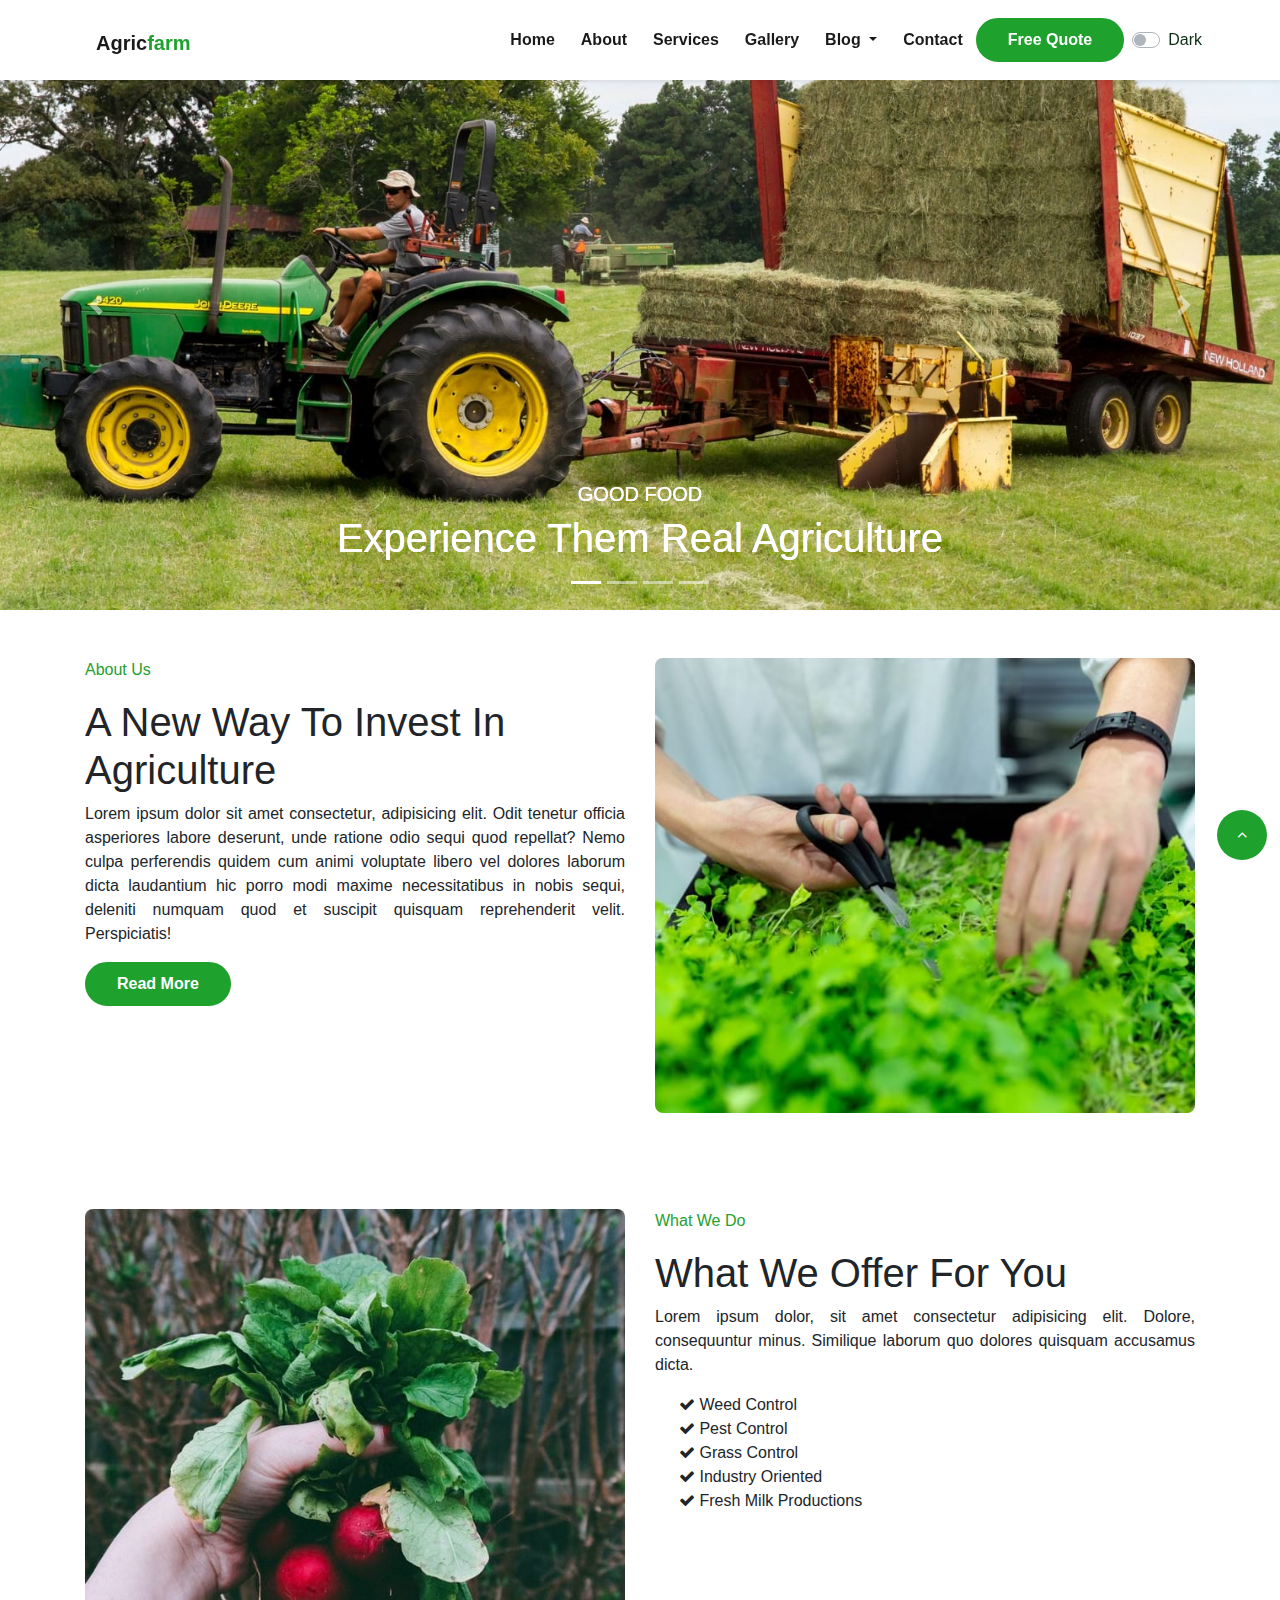
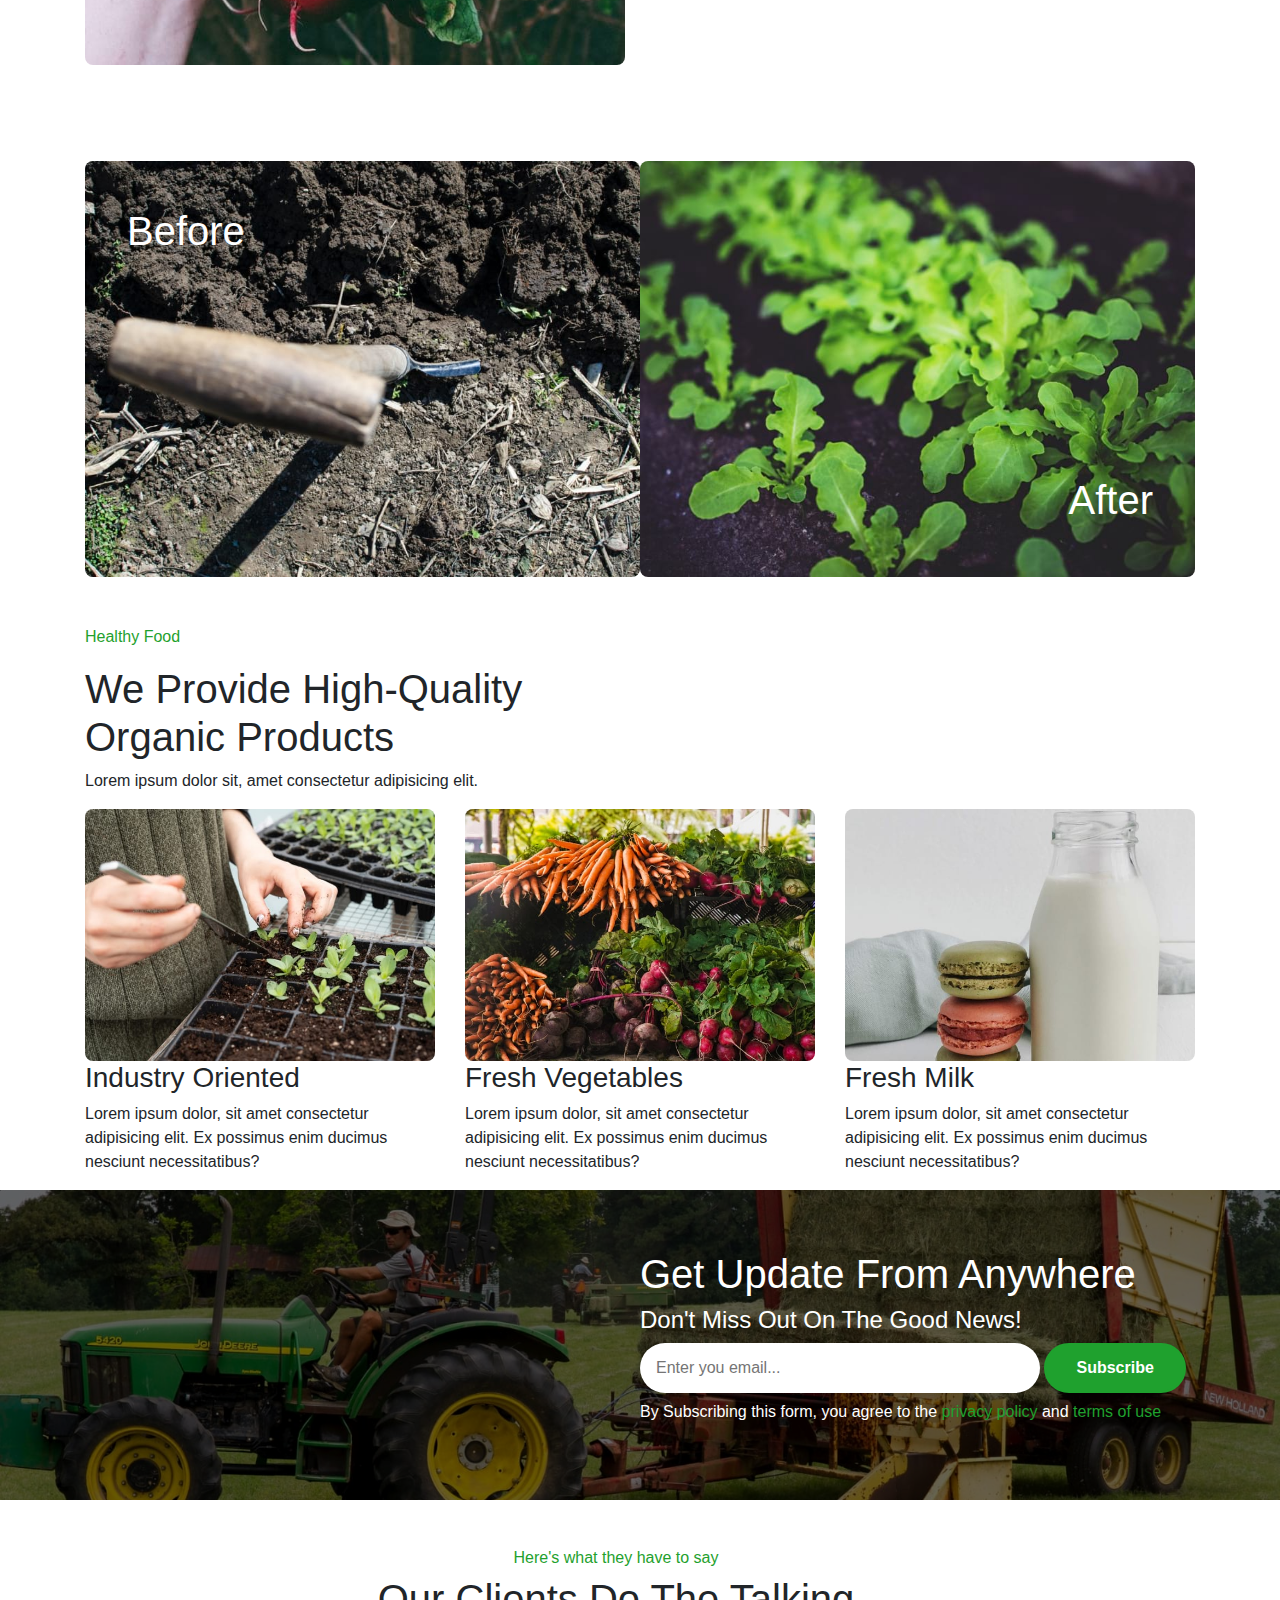
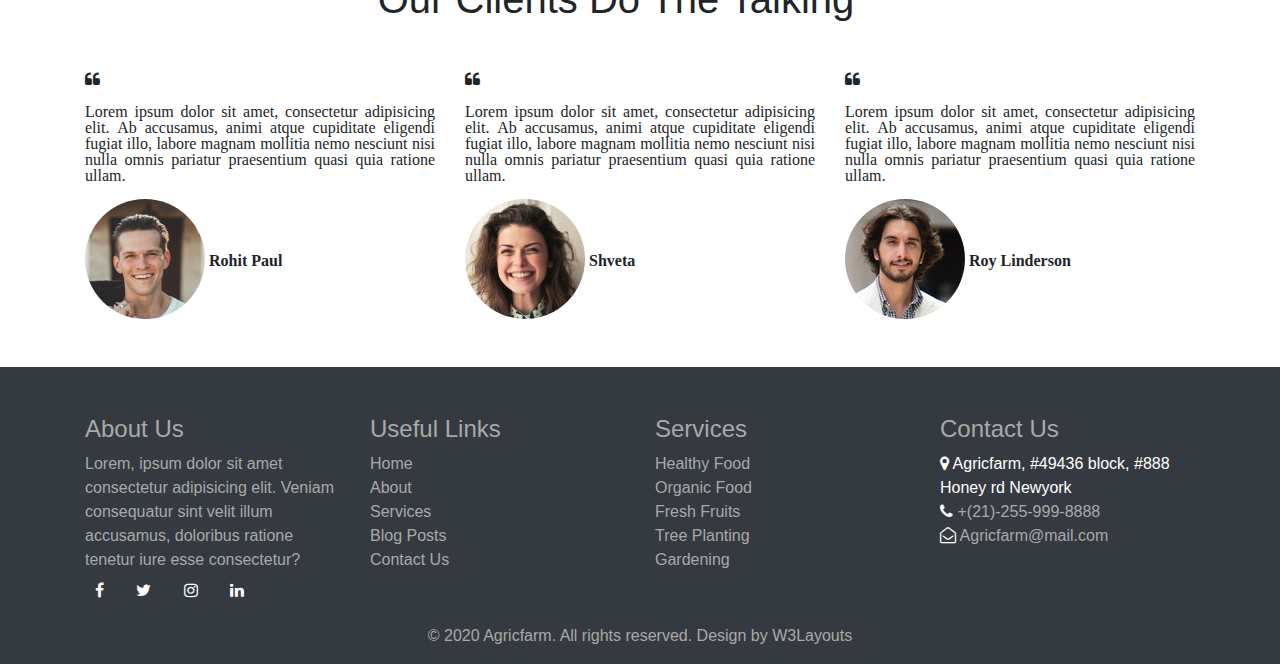
<file: ASSIGMENT FOR WEB/agricfarm/index.html>
<!DOCTYPE html>
<html lang="en">
<head>
    <meta charset="UTF-8">
    <meta http-equiv="X-UA-Compatible" content="IE=edge">
    <meta name="viewport" content="width=device-width, initial-scale=1.0">
    <link rel="stylesheet" href="https://cdn.jsdelivr.net/npm/bootstrap@4.6.0/dist/css/bootstrap.min.css" integrity="sha384-B0vP5xmATw1+K9KRQjQERJvTumQW0nPEzvF6L/Z6nronJ3oUOFUFpCjEUQouq2+l" crossorigin="anonymous">
    <link rel="stylesheet" href="css/bootstrap.css">
    <link rel="stylesheet" href="css/bootstrap.min.css">
    <link rel="stylesheet" href="css/style.css">
    <link rel="stylesheet" href="https://cdnjs.cloudflare.com/ajax/libs/font-awesome/4.7.0/css/font-awesome.min.css">
    <link rel="stylesheet" href="css/dark-mode.css">
    <title>Document</title>
</head>
<body>
    <div class="container-fluid ">
        <nav class="navbar navbar-expand-lg navbar-light bg-white shadow-sm fixed-top bg-black  " style="color: black;">
            <h1><a class="navbar-brand mr-lg-5 pl-5 ml-5"   href="#">Agric<span class="heyy">farm</span></a></h1>
            <button class="navbar-toggler" type="button" data-toggle="collapse" data-target="#navbarSupportedContent" aria-controls="navbarSupportedContent" aria-expanded="false" aria-label="Toggle navigation">
              <span class="navbar-toggler-icon"></span>
            </button>
          
            <div class="collapse navbar-collapse "  id="navbarSupportedContent">
              <ul class="navbar-nav ml-auto nav1 ">
                <li class="nav-item active">
                  <a class="nav-link" href="#">Home <span class="sr-only">(current)</span></a>
                </li>
                <li class="nav-item active">
                  <a class="nav-link" href="#">About</a>
                </li>
                <li class="nav-item active">
                    <a class="nav-link" href="#">Services</a>
                  </li>
                  <li class="nav-item active">
                    <a class="nav-link" href="#">Gallery</a>
                  </li>
                 
                <li class="nav-item dropdown active">
                  <a class="nav-link dropdown-toggle" href="#" id="navbarDropdown" role="button" data-toggle="dropdown" aria-haspopup="true" aria-expanded="false">
                    Blog
                  </a>
                  <div class="dropdown-menu" aria-labelledby="navbarDropdown">
                    <a class="dropdown-item" href="#">Action</a>
                    <a class="dropdown-item" href="#">Another action</a>
                    <div class="dropdown-divider"></div>
                    <a class="dropdown-item" href="#">Something else here</a>
                  </div>
                </li>
                <li class="nav-item active">
                    <a class="nav-link" href="#">Contact</a>    
                  </li>
                
              </ul>
              <form class="form-inline my-2 my-lg-0">
               
                <button class="btn btn-outline-success my-2 my-sm-0  " type="submit"  >Free Quote</button>
              </form>

              <div class="mobile-position pr-5 pl-2 ">
                <div class="custom-control custom-switch">
                   <input type="checkbox" class="custom-control-input" id="darkSwitch">
                     <label class="custom-control-label" for="darkSwitch" style="color: #0b2e13">Dark</label>
                </div>
           </div>
            </div>
          </nav>

          



    </div>

    <div class="container-fluid">
      <div class="bd-example">
        <div id="carouselExampleCaptions" class="carousel slide" data-ride="carousel">
          <ol class="carousel-indicators">
            <li data-target="#carouselExampleCaptions" data-slide-to="0" class="active"></li>
            <li data-target="#carouselExampleCaptions" data-slide-to="1"></li>
            <li data-target="#carouselExampleCaptions" data-slide-to="2"></li>
            <li data-target="#carouselExampleCaptions" data-slide-to="3"></li>
          </ol>
          <div class="carousel-inner">
            <div class="carousel-item active">
              <img src="./images/banner1.jpg" class="d-block w-100" alt="...">
              <div class="carousel-caption d-none d-md-block">
                <h5>GOOD FOOD</h5>


                  <h1>Experience Them Real Agriculture</h1>

              </div>
            </div>
            <div class="carousel-inner">
            <div class="carousel-item active">
              <img src="./images/banner4.jpg" class="d-block w-100" alt="...">
              <div class="carousel-caption d-none d-md-block">
                <h5>GOOD FOOD</h5>


                  <h1>Experience Them Real Agriculture</h1>

              </div>
            </div>

            <div class="carousel-item">
              <img src="./images/banner2.jpg" class="d-block w-100" alt="...">
              <div class="carousel-caption d-none d-md-block">
                <h5>GOOD FOOD</h5>
                <h1>Healthy Food For Good Health</h1>
              </div>
            </div>
            <div class="carousel-item">
              <img src="./images/banner3.jpg" class="d-block w-100" alt="...">
              <div class="carousel-caption d-none d-md-block">
                 <h5>GOOD FOOD</h5>
                 <h1>Healthy Milk For Good Health</h1>
              </div>
            </div>
          </div>
          <a class="carousel-control-prev" href="#carouselExampleCaptions" role="button" data-slide="prev">
            <span class="carousel-control-prev-icon" aria-hidden="true"></span>
            <span class="sr-only">Previous</span>
          </a>
          <a class="carousel-control-next" href="#carouselExampleCaptions" role="button" data-slide="next">
            <span class="carousel-control-next-icon" aria-hidden="true"></span>
            <span class="sr-only">Next</span>
          </a>
        </div>
      </div>
    </div>

    <div class="container fstone">
      <div class="row mt-lg-5 mt-5">
        <div class="col-md-6">
          <p class="pp">About Us</p>
          <h1>A New Way To Invest In Agriculture</h1>
          <p class="text-justify">Lorem ipsum dolor sit amet consectetur, adipisicing elit. Odit tenetur officia asperiores labore deserunt, unde ratione odio sequi quod repellat? Nemo culpa perferendis quidem cum animi voluptate libero vel dolores laborum dicta laudantium hic porro modi maxime necessitatibus in nobis sequi, deleniti numquam quod et suscipit quisquam reprehenderit velit. Perspiciatis!</p>
          <button class="btn">Read More</button>
        </div>

        <div class="col-md-6 pb-5">
          <img src="./images/ab3.jpg" class="img-fluid " alt="">
        </div>
      </div>
    </div>

    <div class="container sstone">
      <div class="row mt-lg-5">

        <div class="col-md-6 pb-5">
          <img src="./images/ab4.jpg" class="img-fluid " alt="">
        </div>

        <div class="col-md-6 ">
          <p class="pp">What We Do</p>
          <h1>What We Offer For You</h1>
          <p class="text-justify">Lorem ipsum dolor, sit amet consectetur adipisicing elit. Dolore, consequuntur minus. Similique laborum quo dolores quisquam accusamus dicta.</p>
          <ul class="pl-4"> 
            <li><i class="fa fa-check"></i> Weed Control</li>
            <li><i class="fa fa-check"></i> Pest Control</li>
            <li><i class="fa fa-check"></i> Grass Control</li>
            <li><i class="fa fa-check"></i> Industry Oriented</li>
            <li><i class="fa fa-check"></i> Fresh Milk Productions</li>
          </ul>
        </div>

        
      </div>
    </div>

    

        
      </div>
    </div>

    <div class="container tstone">
      <div class="row mt-lg-5">

        <div class="col-md-6 pb-5 pr-0 ">
          <img src="./images/ab1.jpg" class="img-fluid " alt="">
          <h1 class="bf">Before</h1>
        </div>

        <div class="col-md-6 pl-0 ">
          <img src="./images/ab2.jpg" class="img-fluid" alt="">
          <h1 class="af">After</h1>
        </div>

        
      </div>
    </div>

    <div class="container">
      <div class="row">
        <div class="col-md-6">
          <p class="pp">Healthy Food</p>
          <h1 >We Provide High-Quality Organic Products </h1>
          <p>Lorem ipsum dolor sit, amet consectetur adipisicing elit.</p>
        </div>
      </div>
    </div>

    <div class="container">
      <div class="row">
        <div class="col-md-4">
          <img class="img-fluid" src="./images/g1.jpg" alt="">
          <h3>Industry Oriented</h3>
          <p>Lorem ipsum dolor, sit amet consectetur adipisicing elit. Ex possimus enim ducimus nesciunt necessitatibus?</p>
        </div>

        <div class="col-md-4">
          <img class="img-fluid" src="./images/g2.jpg" alt="">
          <h3>Fresh Vegetables</h3>
          <p>Lorem ipsum dolor, sit amet consectetur adipisicing elit. Ex possimus enim ducimus nesciunt necessitatibus?</p>
        </div>

        <div class="col-md-4">
          <img class="img-fluid" src="./images/g3.jpg" alt="">
          <h3>Fresh Milk</h3>
          <p>Lorem ipsum dolor, sit amet consectetur adipisicing elit. Ex possimus enim ducimus nesciunt necessitatibus?</p>
        </div>
      </div>
    </div>

    <div class="container-fluid bg-img">
      <div class="forop row ">
        <div class="container col-md-6 "></div>
        <div class="container  opac col-md-6  ">
          <h1>Get Update From Anywhere</h1>
          <h4 >Don't Miss Out On The Good News!</h4>
          <input type="text" placeholder="Enter you email..." class="bott">
          <button type="submit" class="btn-im">Subscribe</button>
          <p class="ppp">By Subscribing this form, you agree to the <a href="#">privacy policy</a> and <a href="#">terms of use</a></p>
    
         </div>
      </div>
     
    </div>
    <div class="container-fluid pt-5 mb-5">
      <div class="peoples mr-lg-5  text-center pt-5">
         <h6 style="color: #1fa12e"> Here's what they have to say</h6>
          <h1> Our Clients Do The Talking</h1>
      </div>
    </div>

    <div class="container mb-5">
      <div class="row">
          <span class="col-md-4 fa fa-quote-left text-justify  ">
              <br> <br>
              Lorem ipsum dolor sit amet, consectetur
              adipisicing elit. Ab accusamus, animi
              atque cupiditate eligendi fugiat illo,
              labore magnam mollitia nemo nesciunt
              nisi nulla omnis pariatur
              praesentium quasi quia ratione ullam.
              <br> <br>
              <img src="images/c1.jpg" class="img-fluid rounded-circle"><b> Rohit Paul</b>
          </span>
          <span class="col-md-4 fa fa-quote-left text-justify ">
              <br> <br>
              Lorem ipsum dolor sit amet, consectetur
              adipisicing elit. Ab accusamus, animi
              atque cupiditate eligendi fugiat illo,
              labore magnam mollitia nemo nesciunt
              nisi nulla omnis pariatur
              praesentium quasi quia ratione ullam.
              <br> <br>
              <img src="images/c2.jpg" class="img-fluid rounded-circle"><b> Shveta</b>
          </span>
          <span class="col-md-4 fa fa-quote-left text-justify  ">
              <br> <br>
              Lorem ipsum dolor sit amet, consectetur
              adipisicing elit. Ab accusamus, animi
              atque cupiditate eligendi fugiat illo,
              labore magnam mollitia nemo nesciunt
              nisi nulla omnis pariatur
              praesentium quasi quia ratione ullam.
               <br> <br>
              <img src="images/c3.jpg" class="img-fluid rounded-circle"><b> Roy Linderson</b>
          </span>
      </div>
  </div>



  
    <footer class="bg-dark">
        <div class="container ">
           <div class="row pt-5">
               <span class="col-md-3">
                   <h4>About Us</h4>
                   Lorem, ipsum dolor sit amet consectetur adipisicing elit. Veniam consequatur sint velit illum accusamus, doloribus ratione tenetur iure esse consectetur?
                   <ul class="st">
                       <li class="list-inline-item"><a href="#"><i class="fa fa-facebook"></i></a></li>
                       <li class="list-inline-item"><a href="#"><i class="fa fa-twitter"></i></a></li>
                       <li class="list-inline-item"><a href="#"><i class="fa fa-instagram"></i></a></li>
                       <li class="list-inline-item"><a href="#"><i class="fa fa-linkedin"></i></a></li>
                   </ul>
               </span>
               

               <span class="col-md-3">
                   <h4>Useful Links</h4>
                 <ul>
                     <li><a href="#">Home</a></li>
                     <li><a href="#">About</a></li>
                     <li><a href="#">Services</a></li>
                     <li><a href="#">Blog Posts</a></li>
                     <li><a href="#">Contact Us</a></li>
                 </ul>
             </span>

             <span class="col-md-3">
               <h4>Services</h4>
                   <ul>
                       <li><a href="#">Healthy Food</a></li>
                       <li><a href="#">Organic Food</a></li>
                       <li><a href="#">Fresh Fruits</a></li>
                       <li><a href="#">Tree Planting</a></li>
                       <li><a href="#">Gardening</a></li>
                   </ul>
             </span>

             <span class="col-md-3">
               <h4>Contact Us</h4>
                <ul class="tt">
                  <li><i class="fa fa-map-marker"></i> Agricfarm, #49436 block, #888 Honey rd Newyork</li>
                  <li><i class="fa fa-phone"></i> <a href="#">+(21)-255-999-8888</a>  </li>
                  <li><i class="fa fa-envelope-open-o"></i> <a href="#">Agricfarm@mail.com</a></li>
                </ul>
             </span>

             <div class="footer text-center">
              <p>© 2020 Agricfarm. All rights reserved. Design by <a href="https://w3layouts.com/">W3Layouts</a></p>
             </div>
        </div>
        </div>
    </footer>
     <script src="./js/dark-mode-switch.min.js">

     </script>

     <script src="js/jquery.min.js"></script>
     <script src="js/bootstrap.min.js"></script>
     <script src="js/bootstrap.js"></script>

     <button onclick="topFunction()" id="myBtn" title="Go to top" > <i class="fa fa-angle-up"></i></button>
      <script>
          //Get the button:
            mybutton = document.getElementById("myBtn");
            // When the user scrolls down 20px from the top of the document, show the button
            window.onscroll = function() {scrollFunction()};
            function scrollFunction() {
              if (document.body.scrollTop > 20 || document.documentElement.scrollTop > 20) {
                mybutton.style.display = "block";
              } else {
                mybutton.style.display = "none";
              }
            }
            // When the user clicks on the button, scroll to the top of the document
            function topFunction() {
              document.body.scrollTop = 0; // For Safari
              document.documentElement.scrollTop = 0; // For Chrome, Firefox, IE and Opera
            }
      </script>
</body>
</html>
</file>
<file: ASSIGMENT FOR WEB/agricfarm/css/style.css>
* {
  margin: 0px;
  padding: 0px;
}
.container-fluid {
  padding: 0 !important;
}

.navbar {
  float: left;
  width: 100% !important;
  background: white;
  height: 80px;
  padding: 0 0 0 0 !important;
  font-family: sans-serif;
}

.navbar-brand {
  font-weight: bold;
}

.heyy {
  color: #1fa12e;
}

footer li {
  list-style: none;
}

.btn {
  color: white;
  background: #1fa12e;
  border-radius: 25px;
  border: 2px solid #1fa12e;
  font-weight: 600;
  line-height: 28px;
  padding-right: 30px;
  padding-left: 30px;
}

.btn:hover {
  background: white;
  color: #1fa12e;
  border: 2px solid;
  border-radius: 25px;
  transition: 1s;
}

/* .navbar .collapse .navbar-nav ul li:hover {
  color: #1fa12e;
} */

.nav-link {
  font-weight: 600;
}

.nav-link:hover {
  color: #1fa12e !important;
  text-decoration: underline;
}

footer .container {
  color: darkgray;
}

footer a {
  text-decoration: none;
  color: darkgray;
}

footer a:hover {
  color: white;
  text-decoration: none;
}

footer .st li {
  display: inline;
}

.pp {
  color: #1fa12e;
}

.img-fluid {
  max-width: 100%;
  height: auto;
  border-radius: 8px;
  /* vertical-align: middle !important; */
}

.fstone {
  width: 100%;
}

.pl-4 li {
  list-style: none;
}

.tstone {
  position: relative;
}

.bf {
  position: absolute;
  top: 10%;
  left: 10%;
  color: white;
}

.af {
  position: absolute;
  bottom: 20%;
  right: 10%;
  color: white;
}

.footer {
  width: 100%;
  text-align: center !important;
}

.bg-img {
  background: url(../images/banner4.jpg) no-repeat center center/cover;
  position: relative;
  height: auto;
  width: 100%;
}

.bg-img {
  color: white;
}

.bg-img a {
  color: #1fa12e;
  margin: 0;
}

.bg-img .container {
  padding: 60px 0 !important;
}

.btn-im {
  color: white;
  background: #1fa12e;
  border-radius: 25px;
  border: 2px solid #1fa12e;
  font-weight: 600;
  line-height: 28px;
  padding-right: 30px;
  padding-left: 30px;
  height: 50px;
}

.bott {
  font-size: 16px;
  border-radius: 25px;
  height: 50px;
  padding: 0px 16px;
  outline: none;
  border: none;
  width: 400px;
}

. h5 {
  font-weight: 16 px  ;


}

.st i {
  color: white;
}

.bg-dark .st i {
  padding: 10px 10px 10px 10px;
  border-radius: 50%;
}

.bg-dark .st i:hover {
  background-color: #1fa12e;

  transition: 0.3s;
}

.forop {
  background-color: rgba(0, 0, 0, 0.6);

  bottom: 40%;
}

/* .opac {
  margin-left: 50%;
} */

.ppp {
  font-size: 16px;
  font-weight: normal;
  padding-top: 1%;
}

.ppp a {
  text-decoration: none;
}

.ppp a:hover {
  color: green;
  transition: 0.5s;
}

#myBtn {
  position: absolute;
  bottom: 40px;
  right: 1%;
  background-color: #1fa12e;
  border: none;
  height: 50px;
  width: 50px;
  border-radius: 50%;
  position: fixed;
}

#myBtn i {
  color: white;
}

.navbar ul li {
  margin-right: 5px;
  margin-left: 5px;
}

.collapse {
  margin-right: 30px !important;
}

.curve {
  border-radius: 25px;
}

.tt {
  color: white;
}
</file>
<file: ASSIGMENT FOR WEB/agricfarm/css/dark-mode.css>
[data-theme="dark"] {
  background-color: #111 !important;
  color: #eee;
}

[data-theme="dark"] .bg-light {
  background-color: #333 !important;
}

[data-theme="dark"] .bg-white {
  background-color: #000 !important;
}

[data-theme="dark"] .bg-black {
  background-color: white !important;
}
</file>
